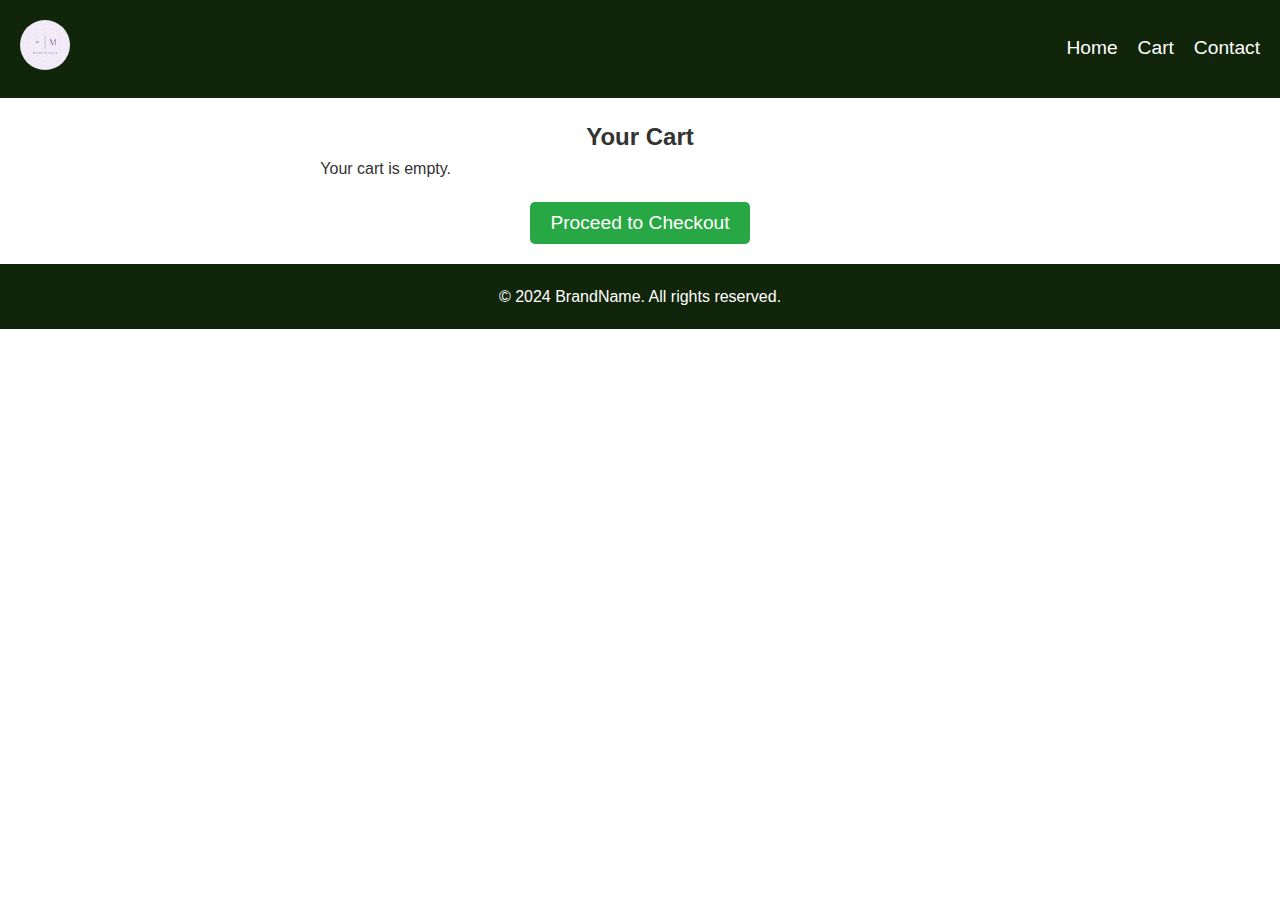
<file: cart.html>
<!DOCTYPE html>
<html lang="en">

<head>
    <meta charset="UTF-8">
    <meta name="viewport" content="width=device-width, initial-scale=1.0">
    <title>Cart</title>
    <link rel="stylesheet" href="style.css">
    <link rel="icon" href="Screenshot (599).png" type="image/x-icon">
    <style>
        .cart-container {
            padding: 20px;
            max-width: 800px;
            margin: 0 auto;
            text-align: center;
        }

        .cart-item {
            display: flex;
            flex-direction: column;
            align-items: center;
            justify-content: space-between;
            margin-bottom: 15px;
            padding: 10px;
            border: 1px solid #ddd;
            border-radius: 5px;
            background-color: #f9f9f9;
        }

        #cart-items {

            display: grid;
            grid-template-columns: 1fr 1fr 1fr;
            column-gap: 3px;
        }

        .cart-item img {
            width: 50px;
            height: auto;
            margin-right: 10px;
        }

        .cart-item p {
            margin: 0;
        }

        .remove-item {
            padding: 5px 10px;
            background-color: #dc3545;
            color: white;
            border: none;
            border-radius: 5px;
            cursor: pointer;
        }

        .butn .buy1 {
            padding: 5px 12px;
            border-radius: 4px;
            border: none;
            background-color: #ff9900;
        }

        .remove-item:hover {
            background-color: #c82333;
        }

        #checkout {
            margin-top: 20px;
            padding: 10px 20px;
            background-color: #28a745;
            color: white;
            border: none;
            border-radius: 5px;
            cursor: pointer;
        }

        #checkout:hover {
            background-color: #218838;
        }
    </style>
</head>

<body>
    <header>
        <div class="nav-container">
            <div class="logo">
                <img src="Screenshot (599).png" alt="Logo" height="50px" width="50px" style="border-radius: 50%;">
            </div>
            <nav>
                <ul>
                    <li><a href="index.html">Home</a></li>
                    <li><a href="cart.html">Cart</a></li>
                    <li><a href="contact.html">Contact</a></li>
                </ul>
            </nav>
        </div>
    </header>

    <section id="cart">
        <div class="cart-container">
            <h2>Your Cart</h2>
            <div id="cart-items">
                <!-- Cart items will be dynamically inserted here -->
            </div>
            <button id="checkout" class="btn-cta">Proceed to Checkout</button>
        </div>
    </section>

    <footer>
        <p>&copy; 2024 BrandName. All rights reserved.</p>
    </footer>

    <script>

        const cartItems = JSON.parse(localStorage.getItem("cartItems")) || [];
        const cartContainer = document.getElementById("cart-items");

        function displayCart() {
            cartContainer.innerHTML = "";
            if (cartItems.length === 0) {
                cartContainer.innerHTML = "<p>Your cart is empty.</p>";
            } else {
                cartItems.forEach((item, index) => {
                    const cartItem = document.createElement("div");
                    cartItem.classList.add("cart-item");
                    cartItem.innerHTML = `
                        <img src="${item.img}" alt="${item.name}" width="50px" />
                        <p>${item.name}</p>
                        <p>$${item.price}</p>
                        <div class="butn">
                        <button class="remove-item" data-index="${index}">Remove</button>
                <button class="buy1 buy ">Buy</button>
                        </div>
                    `;
                    cartContainer.appendChild(cartItem);
                });
            }
        }


        function removeItem(index) {

            cartItems.splice(index, 1);


            localStorage.setItem("cartItems", JSON.stringify(cartItems));


            displayCart();
        }


        function setupRemoveListeners() {
            const removeButtons = document.querySelectorAll(".remove-item");
            removeButtons.forEach(button => {
                button.addEventListener("click", (event) => {
                    const index = event.target.getAttribute("data-index");
                    removeItem(index);
                });
            });
        }

       
        displayCart();

        
        setupRemoveListeners();


        document.getElementById("checkout").addEventListener("click", () => {
            window.location.href = "sign-up.html";
        });
    </script>

    <script src="script.js"></script>
</body>

</html>
</file>
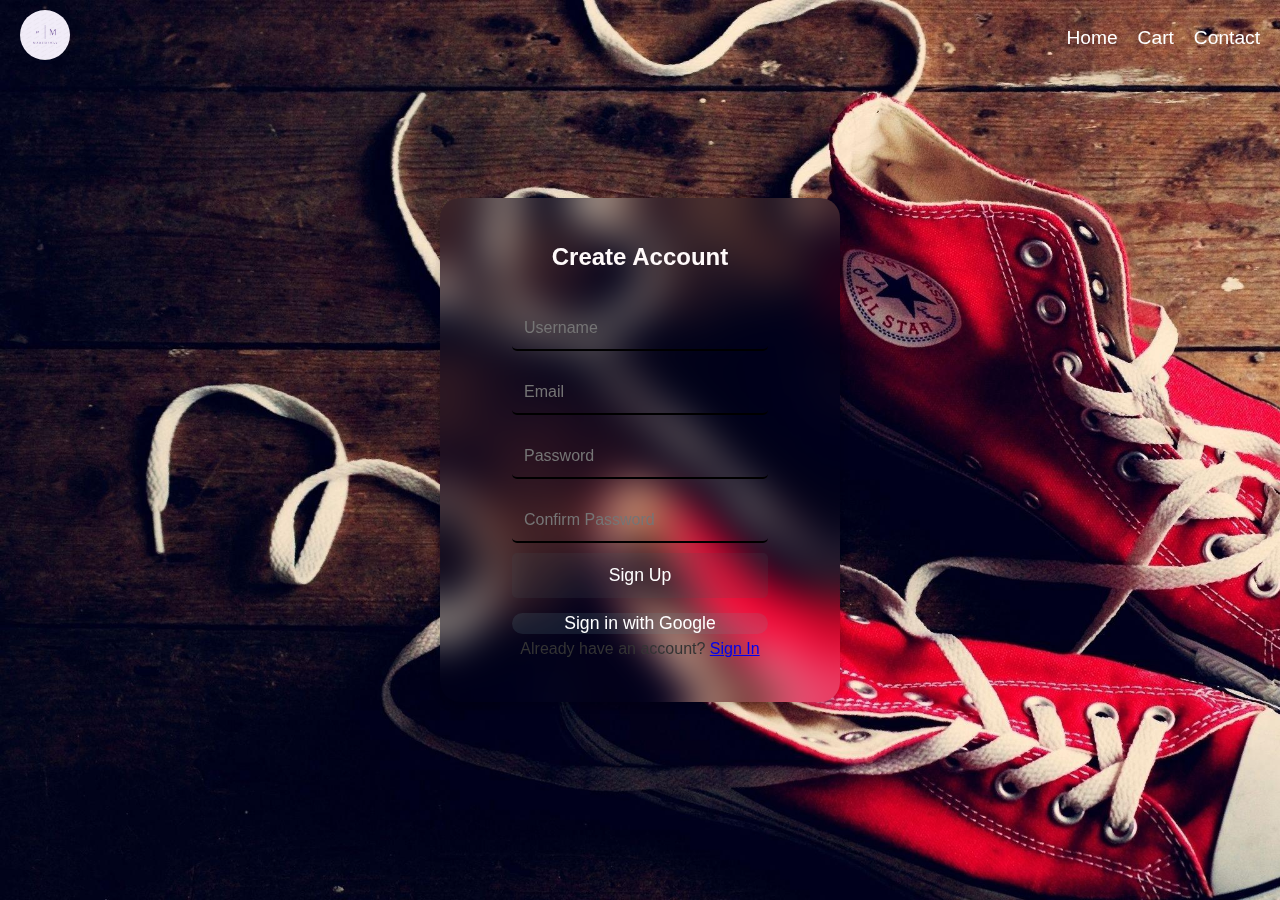
<file: sign-up.html>
<!DOCTYPE html>
<html lang="en">

<head>
    <meta charset="UTF-8">
    <meta name="viewport" content="width=device-width, initial-scale=1.0">
    <title>Sign Up</title>
    <link rel="stylesheet" href="style.css">
    <link rel="icon" href="Screenshot (599).png" type="image/x-icon">
    <style>
          #signup-popup {
            display: flex;
            justify-content: center;
            align-items: center;
            position: fixed;
            top: 0;
            left: 0;
            width: 100%;
            height: 100%;
            /* background: rgba(0, 0, 0, 0.5); */
            background: transparent;
            background-image: url(shoe\ img2.jpg);
            background-repeat: no-repeat;
            background-size: cover;
            /* backdrop-filter: blur(20px); */
            /* z-index: -1; */

        }

        .nav-container {
            position: fixed;
            /* Fixed position to make it stay at the top */
            top: 0;
            left: 0;
            width: 100%;
            z-index: 10;
            /* Higher z-index to appear above the background image */
            background-color: transparent;
            /* Make the background transparent */
            padding: 10px 20px;
            /* Add padding for spacing */
            display: flex;
            justify-content: space-between;
            align-items: center;
        }


        .signup-container {
            /* background-color: white; */
            background: transparent;
            padding: 40px;
            border-radius: 20px;
            box-shadow: 0 4px 8px rgba(0, 0, 0, 0.2);
            width: 100%;
            max-width: 400px;
            text-align: center;
            position: relative;
            background: transparent;
            backdrop-filter: blur(20px);
        }

        .signup-container h2 {
            margin-bottom: 20px;
            color: #333;
        }

        .signup-container input {
            width: 80%;
            padding: 12px;
            margin: 10px 0px;
            background: transparent;
            color: #ece5e4;
            /* color: #ebe4e400; */
            /* border: 1px solid #ddd; */
            border-radius: 5px;
            border: none;
            outline: none;
            border-bottom: 2px solid rgb(12, 12, 12);
            font-size: 1rem;
        }


        .signup-container .signup-btn {
            width: 80%;
            padding: 12px;
            background-color: #43575c2a;
            color: white;
            border: none;
            border-radius: 5px;
            cursor: pointer;
            font-size: 1.1rem;
        }

        .signup-container .signup-btn:hover {
            background-color: #5e767c2a;
        }

        /* Close button styling */
        .btn {
            position: absolute;
            top: 10px;
            right: 16px;

        }

        .close-btn {
            background-color: transparent;
            border: none;
            font-size: 1.5rem;
            color: #f3ecec00;
            cursor: pointer;
            transition: color 0.3s;
            z-index: -1;

        }

        .close-btn:hover {
            color: #f5f1f0;
        }





        .signup-container h2 {
            margin-bottom: 20px;
            color: #333;
        }

        .signup-container input {
            width: 80%;
            padding: 12px;
            margin: 10px 0;
            background: transparent;
            color: #ece5e4;
            border-radius: 5px;
            border: none;
            outline: none;
            border-bottom: 2px solid black;
            font-size: 1rem;
        }

        /* Google Sign-In button */
        .google-signin-btn {
            width: 80%;
            padding: 0px;
            background-color: #688f992a;
            color: white;
            border: none;
            border-radius: 28px;
            cursor: pointer;
            font-size: 1.1rem;
            margin-top: 15px;
        }

        .google-signin-btn:hover {
            background-color: #c1351d;
        }

        /* Responsive styling */
        @media (max-width: 600px) {
            .signup-container {
                padding: 30px;
            }

            .signup-container input,
            .signup-container .signup-btn,
            .signup-container .google-signin-btn {
                width: 100%;
            }
        }
    </style>
    <!-- Google API Script -->
    <script src="https://accounts.google.com/gsi/client" async defer></script>
</head>

<body>
    <header>
        <div class="nav-container navb">
            <div class="logo">
                <img src="Screenshot (599).png" alt="Logo" height="50px" width="50px" style="border-radius: 50%;">
            </div>
            <nav>
                <ul>
                    <li><a href="index.html">Home</a></li>
                    <li><a href="cart.html">Cart</a></li>
                    <li><a href="contact.html">Contact</a></li>
                </ul>
            </nav>
        </div>
    </header>
    <div id="signup-popup">
        <div class="signup-container">
            <!-- Close Button -->
            <div class="btn">
                <button class="close-btn" onclick="window.location.href='index.html'">X</button>
            </div>
            <h2 style="    color: snow;">Create Account</h2>

            <!-- Sign Up Form -->
            <!-- <label for="username">Username</label> -->
            <input type="text" id="username" placeholder="Username" required>
            <!-- <label for="username">Username</label> -->
            <input type="email" id="email" placeholder="Email" required>
            <!-- <label for="username">Username</label> -->
            <input type="password" id="password" placeholder="Password" required>
            <input type="password" id="password" placeholder="Confirm Password" required>
            <button class="signup-btn" onclick="signup()">Sign Up</button>

           
            <button class="google-signin-btn" id="google-signin-btn">Sign in with Google</button>

            <p>Already have an account? <a href="sign-in.html">Sign In</a></p>

        </div>
    </div>

    <script>
        // Handle the normal sign-up form submission
        function signup() {
            const username = document.getElementById("username").value;
            const email = document.getElementById("email").value;
            const password = document.getElementById("password").value;

            // Implement sign-up logic here (usually involving backend calls)
            if (username && email && password) {
                alert("Sign up successful! Redirecting to homepage.");
                window.location.href = "index.html"; // Redirect to homepage after sign-up
            } else {
                alert("Please fill all fields correctly.");
            }
        }

        // Google Sign-In Logic
        window.onload = function () {
            google.accounts.id.initialize({
                client_id: 'YOUR_GOOGLE_CLIENT_ID.apps.googleusercontent.com',
                callback: handleCredentialResponse
            });

            google.accounts.id.renderButton(
                document.getElementById("google-signin-btn"),
                { theme: "outline", size: "large" } // Customize button appearance
            );
        };

        function handleCredentialResponse(response) {
            // Send the ID token to the backend for verification
            console.log("Encoded JWT ID token: " + response.credential);
            // You should send `response.credential` to your server for verification.
            // Once verified, redirect the user to a logged-in page (e.g., index.html)
            alert("Google Sign-In successful! Redirecting...");
            window.location.href = "index.html"; // Redirect to homepage after Google sign-in
        }

    </script>
</body>

</html>
</file>
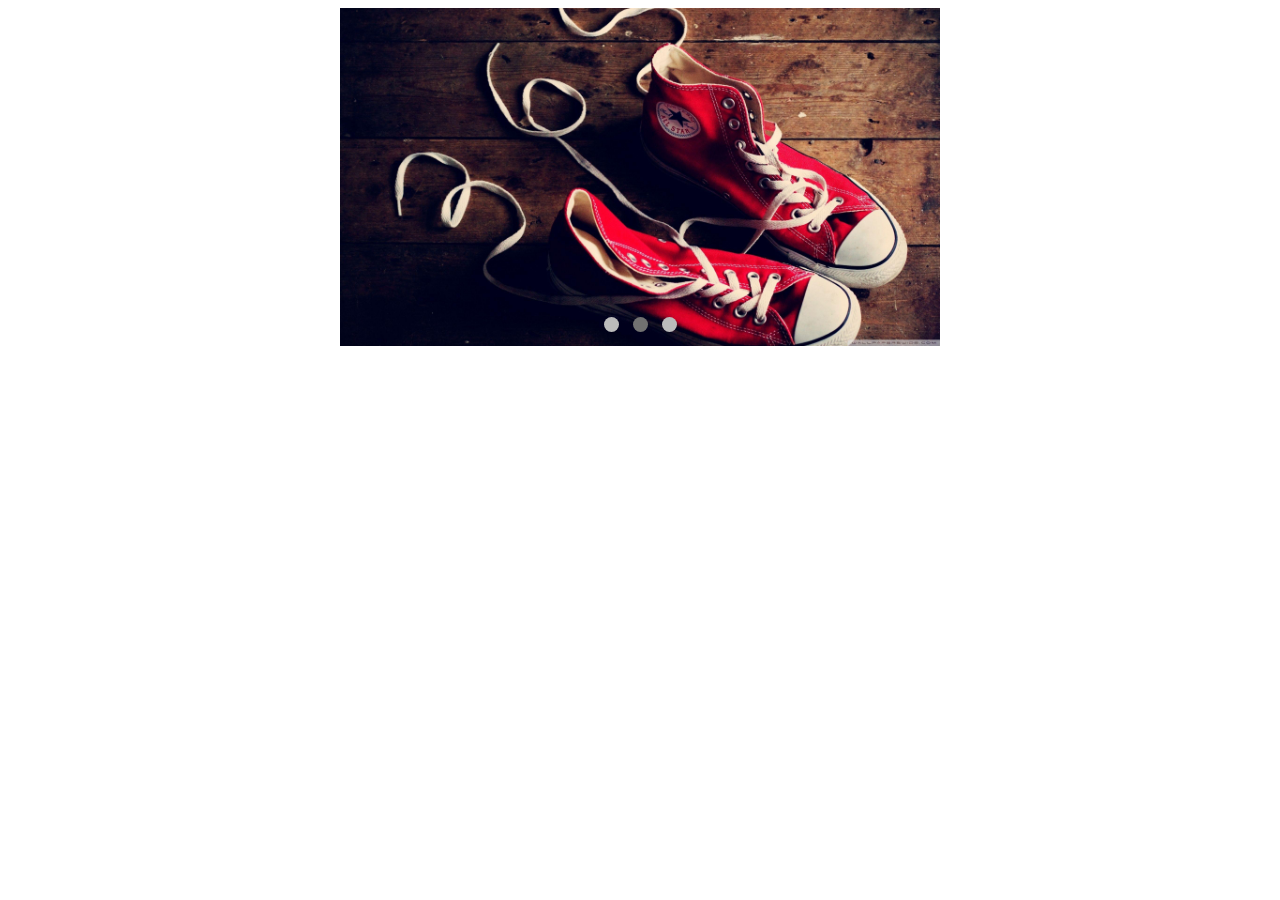
<file: slider.html>
<!DOCTYPE html>
<html lang="en">

<head>
    <meta charset="UTF-8">
    <meta name="viewport" content="width=device-width, initial-scale=1.0">
    <title>Image Slideshow</title>
    <style>
        /* Container for the slideshow */
        .slideshow-container {
            position: relative;
            width: 100%;
            max-width: 600px;
            margin: auto;
            overflow: hidden;
        }

        /* Slide images */
        .slide {
            display: none;
            width: 100%;
            height: auto;
            transition: opacity 1s ease-in-out;
        }

        /* Active slide visibility */
        .active {
            display: block;
            opacity: 1;
        }

        /* Fade transition effect */
        .fade {
            opacity: 0;
            transition: opacity 1s ease-in-out;
        }

        /* Navigation dots (optional) */
        .dots-container {
            text-align: center;
            position: absolute;
            bottom: 10px;
            width: 100%;
        }

        .dot {
            height: 15px;
            width: 15px;
            margin: 0 5px;
            background-color: #bbb;
            border-radius: 50%;
            display: inline-block;
            transition: background-color 0.3s;
            cursor: pointer;
        }

        .dot.active-dot {
            background-color: #717171;
        }
        .slideshow-container img{
            max-width: 100vw;
            object-fit: contain;
            max-height: 50vh;
        }
    </style>
</head>

<body>

    <div class="slideshow-container">
        <img class="slide active" src="shoe img.jpg" alt="Image 1">
        <img class="slide" src="shoe img2.jpg" alt="Image 2">
        <img class="slide" src="shoe2.jpg" alt="Image 3">

        <!-- Navigation dots (optional) -->
        <div class="dots-container">
            <span class="dot" onclick="currentSlide(1)"></span>
            <span class="dot" onclick="currentSlide(2)"></span>
            <span class="dot" onclick="currentSlide(3)"></span>
        </div>
    </div>

    <script>
        let currentIndex = 0;
        const slides = document.querySelectorAll('.slide');
        const dots = document.querySelectorAll('.dot');

        // Function to show the next slide
        function showSlides() {
            slides.forEach((slide, index) => {
                slide.classList.remove('active');
                dots[index].classList.remove('active-dot');
            });

            currentIndex++;
            if (currentIndex >= slides.length) {
                currentIndex = 0;
            }

            slides[currentIndex].classList.add('active');
            dots[currentIndex].classList.add('active-dot');
        }

        // Function to navigate to a specific slide by index
        function currentSlide(index) {
            currentIndex = index - 1;
            showSlides();
        }

        // Initialize the slideshow
        setInterval(showSlides, 3000); // Change image every 3 seconds

        // Initially show the first slide
        showSlides();
    </script>

</body>

</html>
</file>
<file: style.css>
:root {
    /* Default color scheme */
    --primary-color:#11250a

    ;
    --secondary-color: #124d22;
    /* --background-color: #faf9f9; */
    --text-color: #333;
    --heading-color: #222;
    --btn-hover-color: #070a07;
    --animation-duration: 0.5s;
}




* {
    margin: 0;
    padding: 0;
    box-sizing: border-box;
    font-family: 'Arial', sans-serif;
}


body {
    background-color: var(--background-color);
    color: var(--text-color);
    line-height: 1.6;
   
}

header {
    background-color: var(--primary-color);
    padding: 20px 0;
    color: white;
    z-index: 10;
    
}

.nav-container {
    display: flex;
    
    justify-content: space-between;
    align-items: center;
    padding: 0 20px;
   
}

nav ul {
    display: flex;
    gap: 20px;
    list-style: none;
}

nav a {
    text-decoration: none;
    color: white;
    font-size: 1.2rem;
    transition: color 0.3s ease-in-out;
}

nav a:hover {
    color: var(--secondary-color);
}
.nav-container .btna{
    width: 130px;
    
    color: white;
    background: transparent;
    border-radius: 5px;
    border:2px solid #fff;
    outline: none;
    font-size: 1.1rem;
    font-weight: 500;
    margin-right: 50px;
    transition: .5s;
    
}
.nav-container .btna:hover{
    background: #fff;
    color: #82ac84;
    margin-right: 40px;
}


#hero {
    display: flex;
    justify-content: center;
    align-items: center;
    height: 100vh;
    background: var(--primary-color);
    color: white;
    text-align: center;
    animation: fadeIn var(--animation-duration) ease-in-out;
    background-image: url("https://wallpapers.com/images/hd/jordan-shoes-4k-b2jdj8vbdz8s5fel.jpg");
}

.hero-text h1 {
    font-size: 3rem;
    margin-bottom: 20px;
}

.hero-text p {
    font-size: 1.5rem;
    margin-bottom: 30px;
}

.btn-cta {
    padding: 10px 20px;
    background-color: var(--secondary-color);
    color: white;
    text-decoration: none;
    font-size: 1.2rem;
    border-radius: 5px;
    transition: background-color 0.3s ease;
}

.btn-cta:hover {
    background-color: var(--btn-hover-color);
}



#features {
    padding: 50px 20px;
    background-color: #f8f8f8;
    text-align: center;
}

.feature-container {
    display: flex;
    justify-content: space-around;
    gap: 20px;
}

.feature {
    background-color: white;
    padding: 20px;
    border-radius: 10px;
    box-shadow: 0 4px 8px rgba(0, 0, 0, 0.1);
    width: 30%;
    animation: scaleUp var(--animation-duration) ease-out;
}

.feature h3 {
    font-size: 1.5rem;
    margin-bottom: 10px;
    color: var(--heading-color);
}

.feature p {
    color: var(--text-color);
}

#contact {
    padding: 50px 20px;
    background-color: var(--primary-color);
    color: white;
    text-align: center;
    display: flex
    ;
        justify-content: center;
}

.contact-container h2 {
    margin-bottom: 20px;
}

form input, form textarea {
    width: 80%;
    padding: 10px;
    margin: 10px 0;
    border: 1px solid #ddd;
    border-radius: 5px;
}

form button {
    padding: 10px 20px;
    background-color: var(--secondary-color);
    color: white;
    border: none;
    border-radius: 5px;
    cursor: pointer;
    transition: background-color 0.3s ease;
}

form button:hover {
    background-color: var(--btn-hover-color);
}

footer {
    background-color: var(--primary-color);
    color: white;
    text-align: center;
    padding: 20px;
}

/* Animations */
@keyframes fadeIn {
    0% { opacity: 0; }
    100% { opacity: 1; }
}

@keyframes scaleUp {
    0% { transform: scale(0.8); opacity: 0; }
    100% { transform: scale(1); opacity: 1; }
}

.product-section {
    max-width: 1200px;
    margin: 20px auto;
    padding: 20px;
    background-color: #fff;
    border-radius: 8px;
    box-shadow: 0 2px 5px rgba(0, 0, 0, 0.1);
  }
  
  .product-section h1 {
    text-align: center;
    margin-bottom: 20px;
    color: #333;
  }
  
  .product-grid {
    display: grid;
    grid-template-columns: repeat(auto-fill, minmax(200px, 1fr));
    gap: 20px;
  }
  
  .product-card {
    background-color: #fff;
    border: 1px solid #ddd;
    border-radius: 8px;
    text-align: center;
    padding: 15px;
    box-shadow: 0 2px 4px rgba(0, 0, 0, 0.1);
    transition: transform 0.2s;
  }
  
  .product-card:hover {
    transform: translateY(-5px);
  }
  
  .product-card img {
    max-width: 100%;
    height: auto;
    margin-bottom: 10px;
    border-radius: 5px;
  }
  
  .product-card h2 {
    font-size: 1.2rem;
    margin-bottom: 10px;
    color: #333;
  }
  
  .product-card .price {
    font-size: 1.1rem;
    font-weight: bold;
    color: #28a745;
    margin-bottom: 15px;
  }
  
  .product-card .add-to-cart {
    background-color: #ff9900;
    color: #fff;
    border: none;
    padding: 10px 15px;
    border-radius: 4px;
    cursor: pointer;
    font-size: 0.9rem;
  }
  
  .product-card .add-to-cart:hover {
    background-color: #e68a00;
  }
</file>
